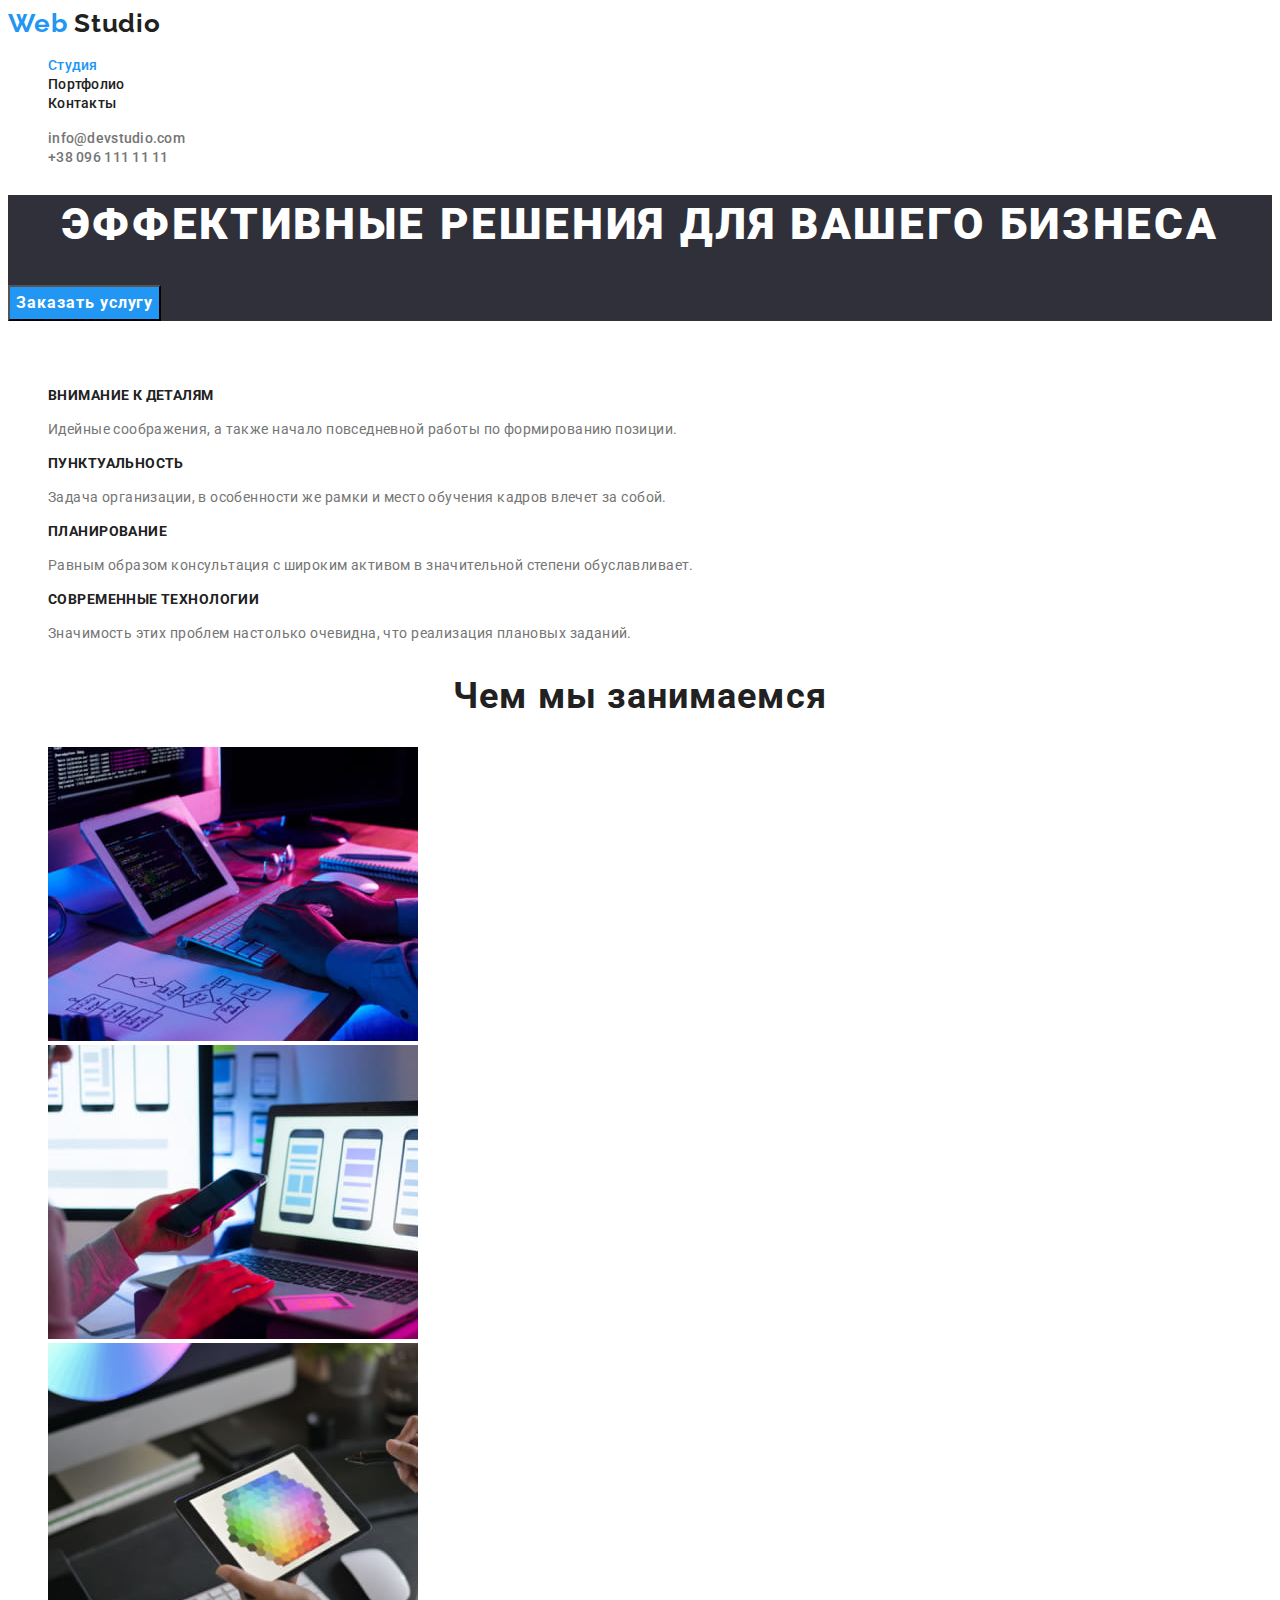
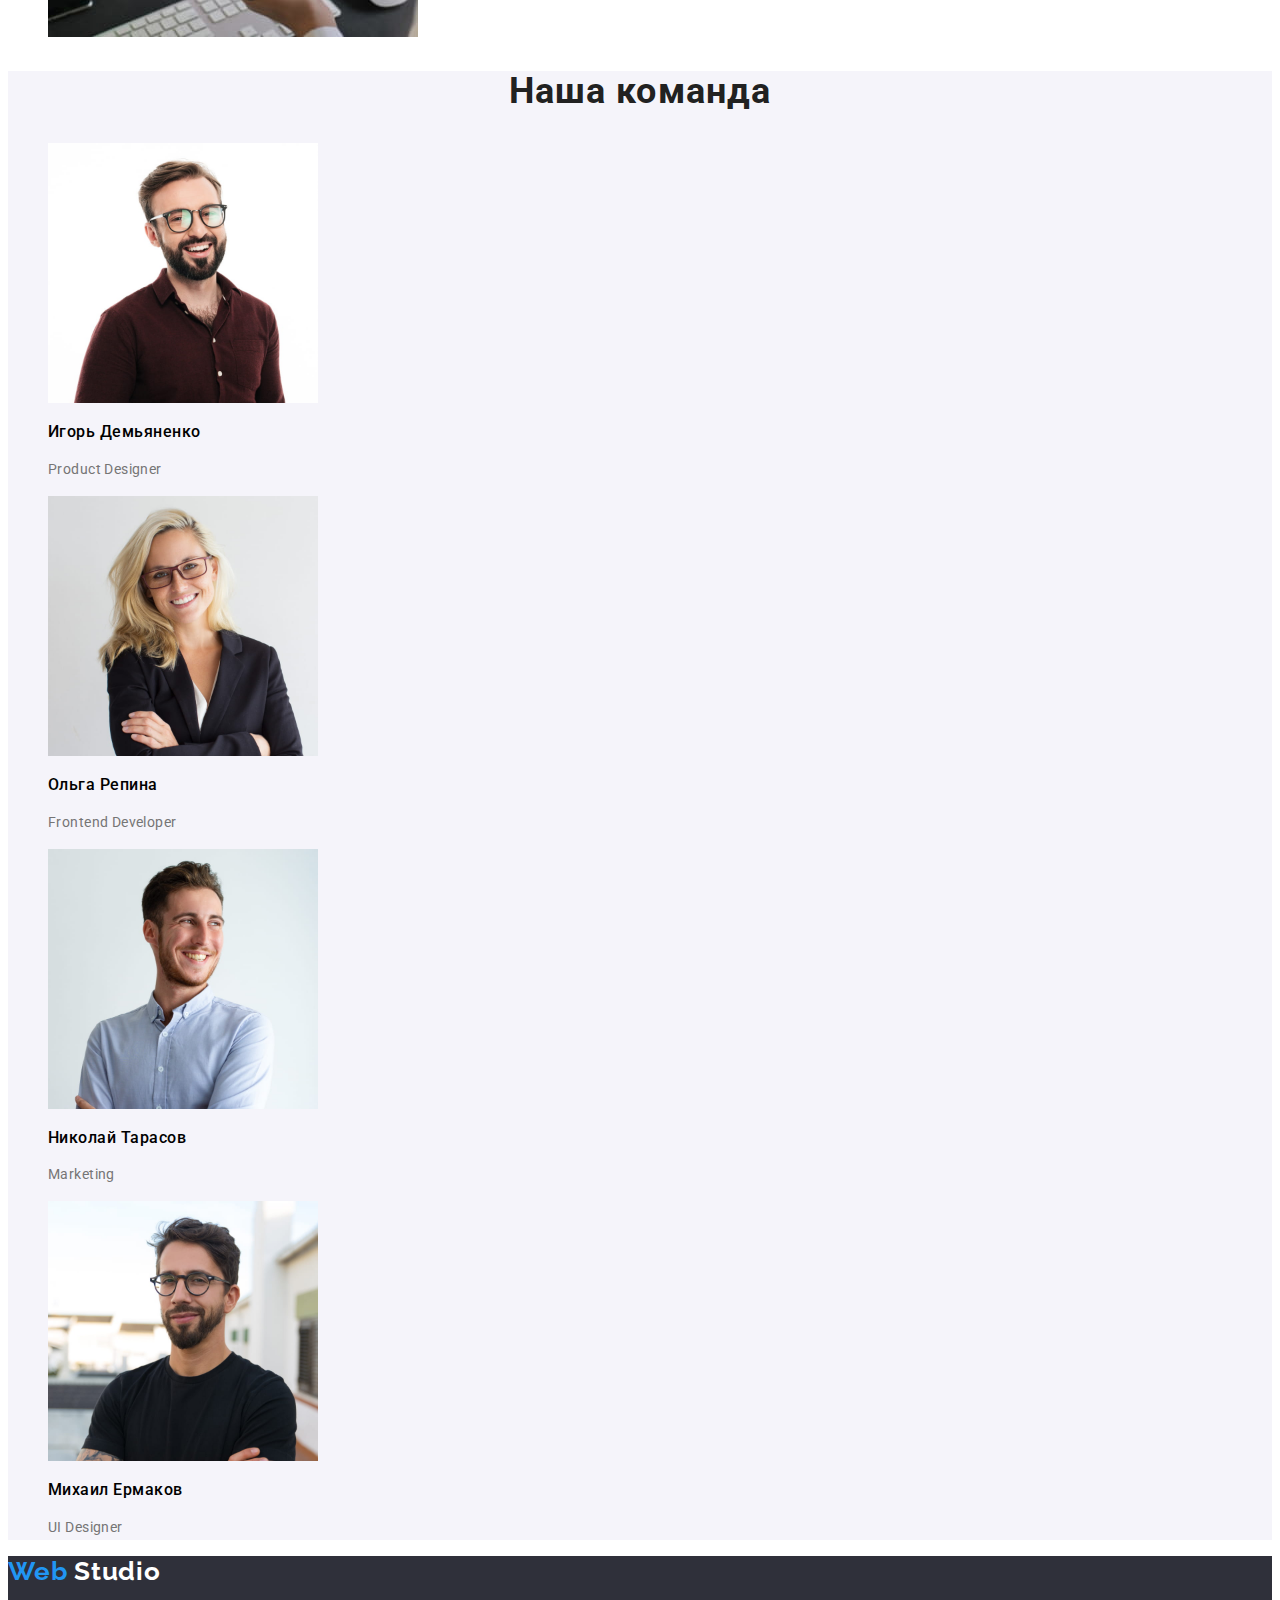
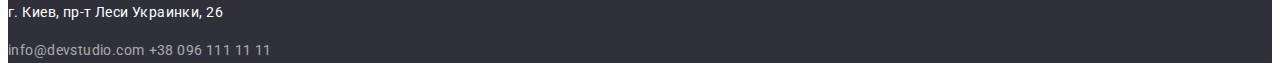
<file: index.html>
<!DOCTYPE html>
<html lang="ru">
  <head>
    <meta charset="UTF-8" />
    <meta http-equiv="X-UA-Compatible" content="IE=edge" />
    <meta name="viewport" content="width=device-width, initial-scale=1.0" />
    <title>Document</title>
    <link
      href="https://fonts.googleapis.com/css2?family=Raleway:wght@700&family=Roboto:wght@400;500;700;900&display=swap"
      rel="stylesheet"
    />
    <link rel="stylesheet" href="./css/styles.css" />
  </head>
  <body>
    <!--Navigation-->
    <header>
      <nav>
        <a href="" class="logo">
          <span class="one-part">Web</span>
          <span class="second-part">Studio</span>
        </a>
        <ul class="site-nav list">
          <li><a href="" class="link current">Студия</a></li>
          <li><a href="./portfolio.html" class="link">Портфолио</a></li>
          <li><a href="" class="link">Контакты</a></li>
        </ul>
      </nav>
      <ul class="auth-nav list">
        <li>
          <a href="mailto:info@devstudio.com" class="contacts"
            >info@devstudio.com</a
          >
        </li>
        <li>
          <a href="tel:+380961111111" class="contacts">+38 096 111 11 11</a>
        </li>
      </ul>
    </header>
    <main>
      <!--Hero-->
      <section class="hero">
        <h1 class="hero-title">Эффективные решения для вашего бизнеса</h1>
        <button type="button" class="active-button">Заказать услугу</button>
      </section>

      <!--About us-->
      <section class="about-us">
        <h2 class="hidden">О нас</h2>
        <ul class="abuot-us list">
          <li>
            <h3 class="about-us-title">Внимание к деталям</h3>
            <p class="subtext">
              Идейные соображения, а также начало повседневной работы по
              формированию позиции.
            </p>
          </li>
          <li>
            <h3 class="about-us-title">Пунктуальность</h3>
            <p class="subtext">
              Задача организации, в особенности же рамки и место обучения кадров
              влечет за собой.
            </p>
          </li>
          <li>
            <h3 class="about-us-title">Планирование</h3>
            <p class="subtext">
              Равным образом консультация с широким активом в значительной
              степени обуславливает.
            </p>
          </li>
          <li>
            <h3 class="about-us-title">Современные технологии</h3>
            <p class="subtext">
              Значимость этих проблем настолько очевидна, что реализация
              плановых заданий.
            </p>
          </li>
        </ul>
      </section>
      <!--What are we doing-->
      <section class="work">
        <h2 class="work-title">Чем мы занимаемся</h2>
        <ul class="list">
          <li>
            <img src="./images/box1.jpg" width="370" alt="человек пишет код" />
          </li>
          <li>
            <img src="./images/box2.jpg" width="370" alt="разработка дизайна" />
          </li>
          <li>
            <img
              src="./images/box3.jpg"
              width="370"
              alt="выбор цветовой палитры"
            />
          </li>
        </ul>
      </section>
      <!--Our team-->
      <section class="teem">
        <h2 class="team-title-primary">Наша команда</h2>
        <ul class="list">
          <li>
            <img src="./images/img1.jpg" width="270" alt="Игорь Демьяненко" />
            <h3 class="team-title">Игорь Демьяненко</h3>
            <p class="subtext">Product Designer</p>
          </li>
          <li>
            <img src="./images/img2.jpg" width="270" alt="Ольга Репина" />
            <h3 class="team-title">Ольга Репина</h3>
            <p class="subtext">Frontend Developer</p>
          </li>
          <li>
            <img src="./images/img3.jpg" width="270" alt="Николай Тарасов" />
            <h3 class="team-title">Николай Тарасов</h3>
            <p class="subtext">Marketing</p>
          </li>
          <li>
            <img src="./images/img4.jpg" width="270" alt="Михаил Ермаков" />
            <h3 class="team-title">Михаил Ермаков</h3>
            <p class="subtext">UI Designer</p>
          </li>
        </ul>
      </section>
    </main>
    <footer>
      <a href="" class="logo">
        <span class="one-part">Web</span>
        <span class="second-part-footer">Studio</span>
      </a>
      <address>
        <p class="where-is">г. Киев, пр-т Леси Украинки, 26</p>
        <a href="mailto:info@devstudio.com" class="contacts-footer"
          >info@devstudio.com</a
        >
        <a href="tel:+380961111111" class="contacts-footer">+38 096 111 11 11</a>
      </address>
    </footer>
  </body>
</html>
</file>
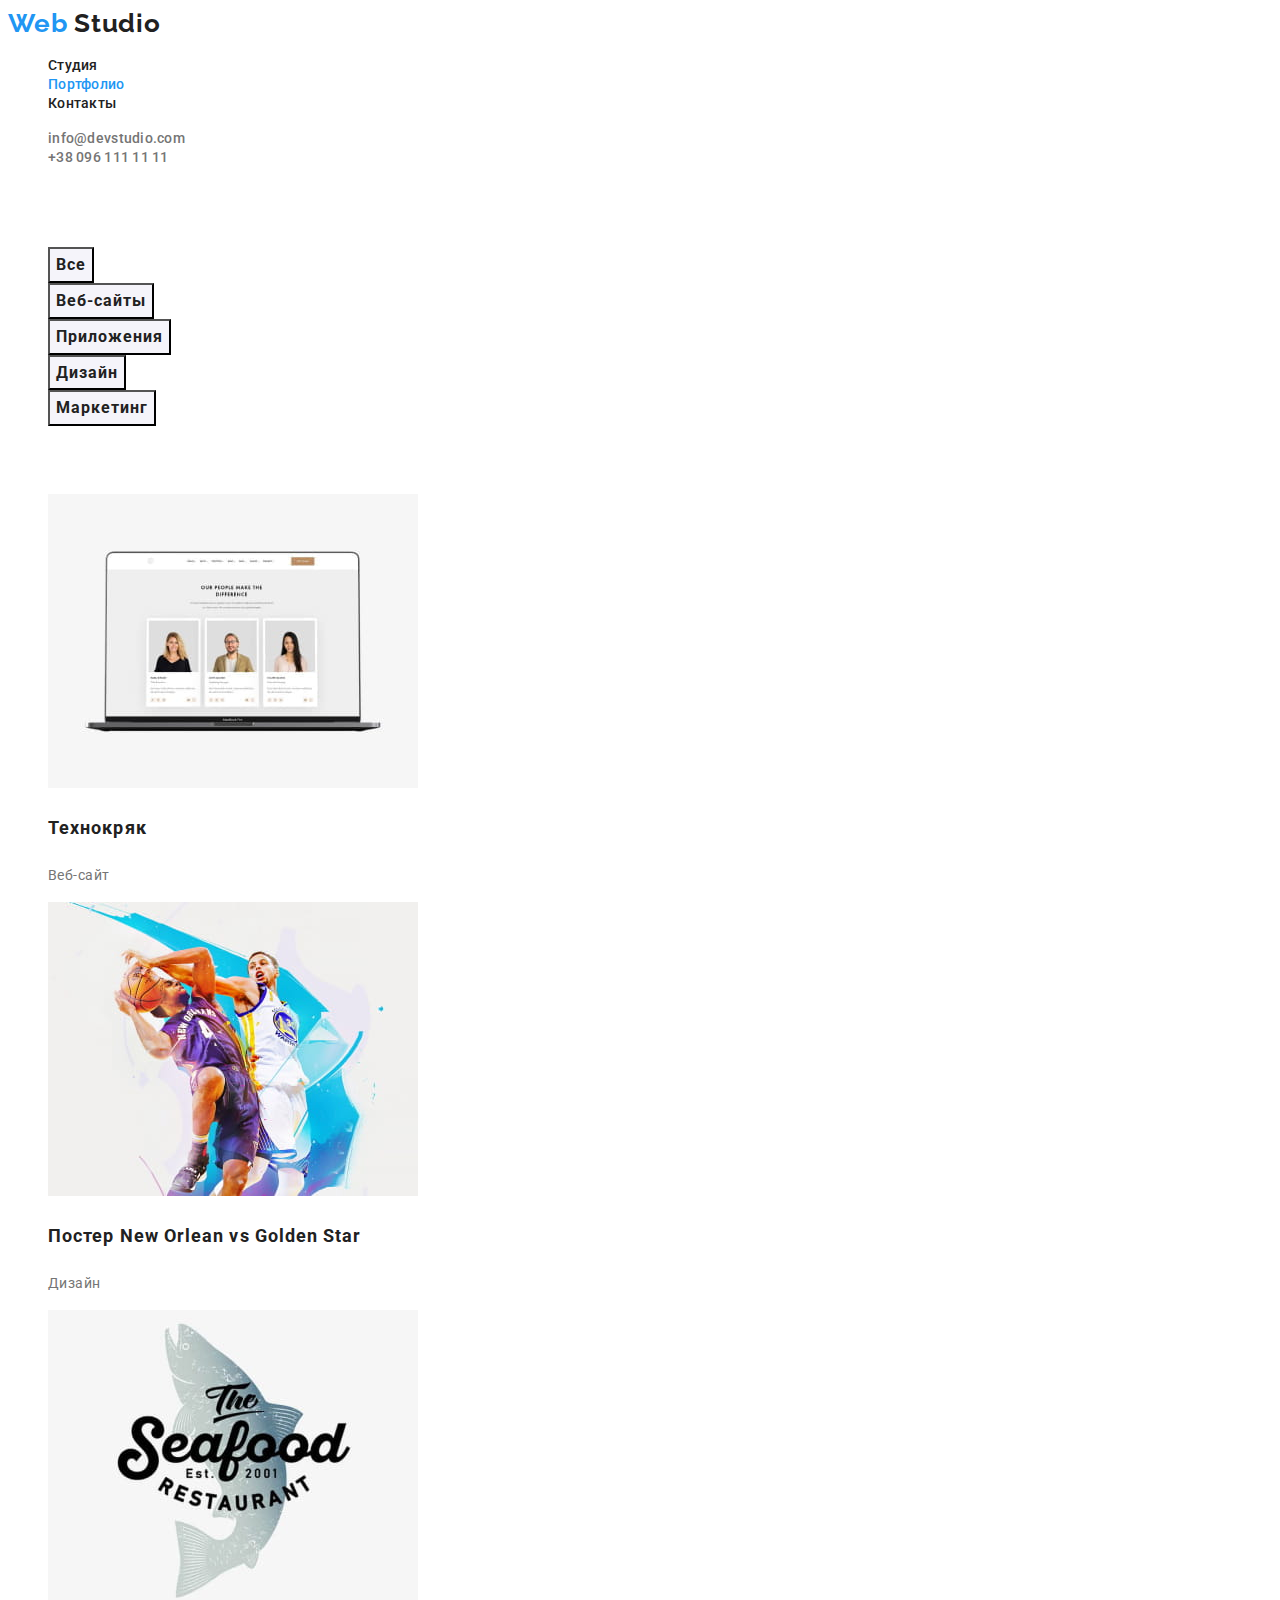
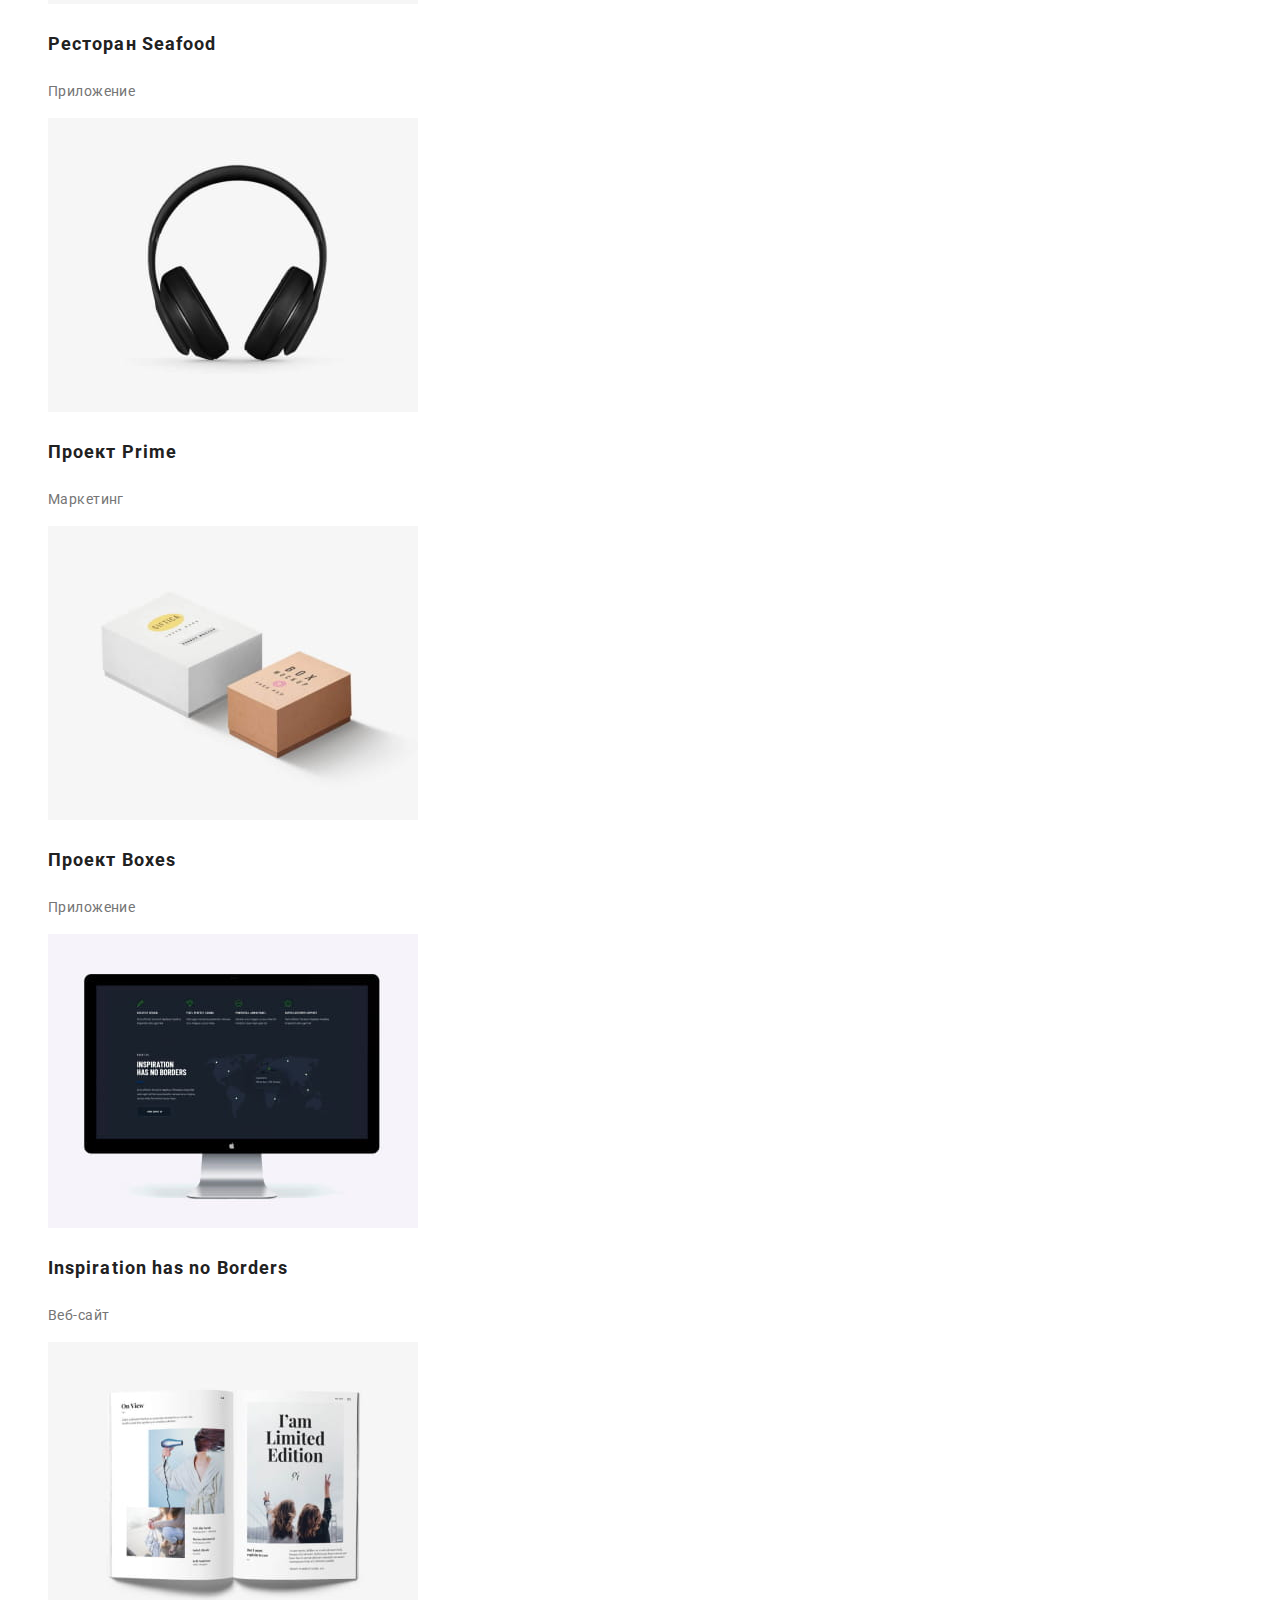
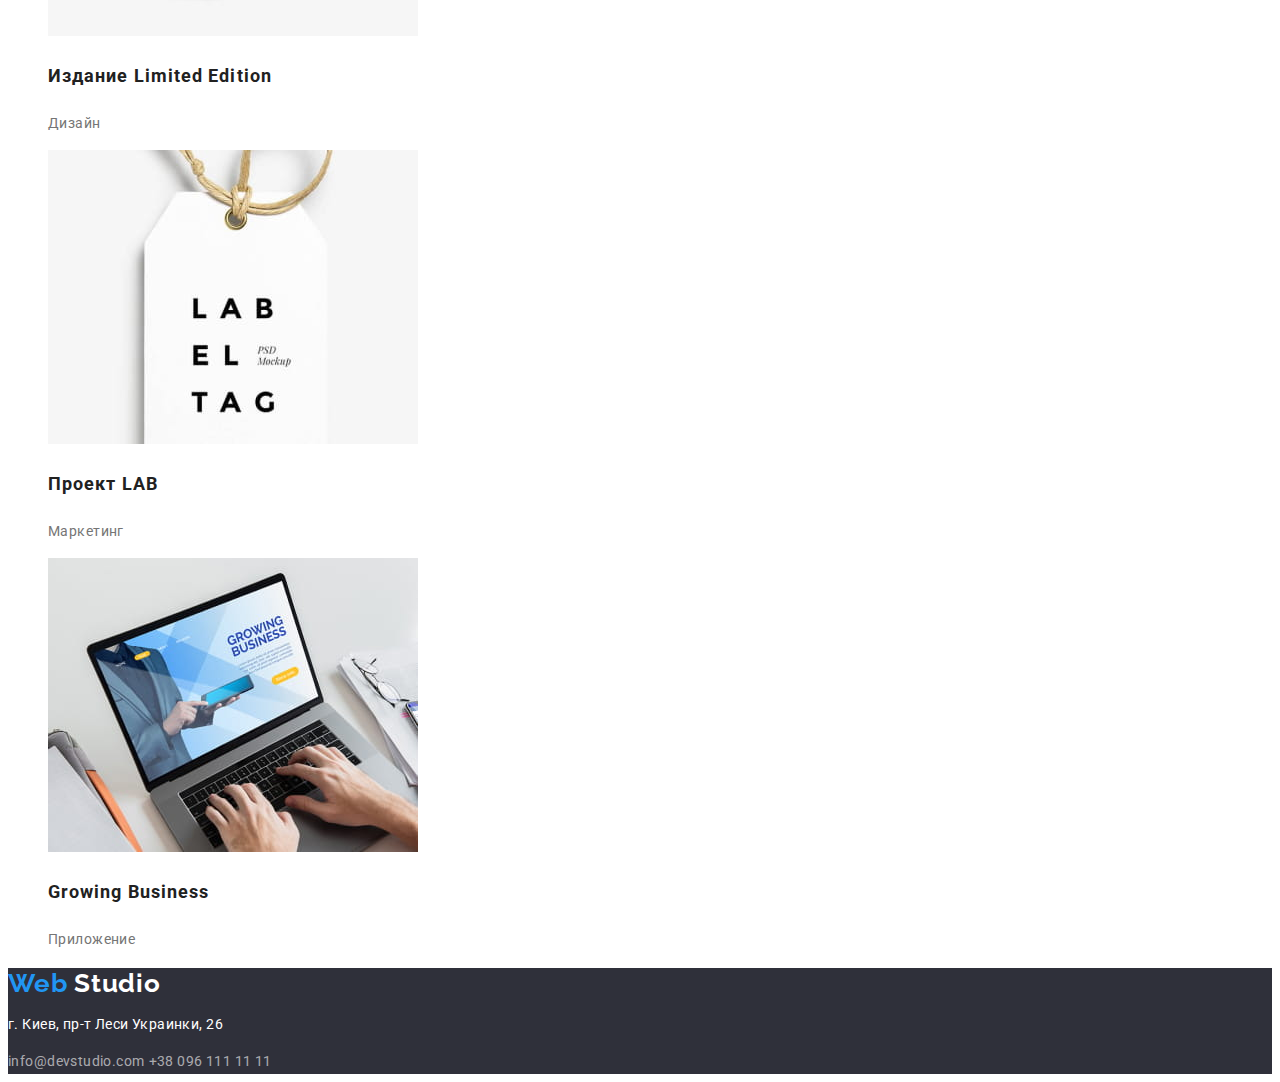
<file: portfolio.html>
<!DOCTYPE html>
<html lang="en">
  <head>
    <meta charset="UTF-8" />
    <meta http-equiv="X-UA-Compatible" content="IE=edge" />
    <meta name="viewport" content="width=device-width, initial-scale=1.0" />
    <title>Document</title>
    <link
      href="https://fonts.googleapis.com/css2?family=Raleway:wght@700&family=Roboto:wght@400;500;700;900&display=swap"
      rel="stylesheet"
    />
    <link rel="stylesheet" href="./css/styles.css" />
  </head>
  <body>
    <header>
      <nav>
        <a href="" class="logo">
          <span class="one-part">Web</span>
          <span class="second-part">Studio</span>
        </a>
        <ul class="site-nav list">
          <li><a href="./index.html" class="link">Студия</a></li>
          <li><a href="./portfolio.html" class="link current">Портфолио</a></li>
          <li><a href="" class="link">Контакты</a></li>
        </ul>
      </nav>
      <ul class="auth-nav list">
        <li>
          <a href="mailto:info@devstudio.com" class="contacts"
            >info@devstudio.com</a
          >
        </li>
        <li>
          <a href="tel:+380961111111" class="contacts">+38 096 111 11 11</a>
        </li>
      </ul>
    </header>
    <main>
      <section>
        <h1 class="hidden">Кнопки</h1>
        <ul class="section-button list">
          <li>
            <button type="button" class="inactive-button">Все</button>
          </li>
          <li>
            <button type="button" class="inactive-button">Веб-сайты</button>
          </li>
          <li>
            <button type="button" class="inactive-button">Приложения</button>
          </li>
          <li>
            <button type="button" class="inactive-button">Дизайн</button>
          </li>
          <li>
            <button type="button" class="inactive-button">Маркетинг</button>
          </li>
        </ul>
        <h2 class="hidden">О нас</h2>
        <ul class="portfolio-nav list">
          <li>
            <img 
              src="./images/img91.jpg" 
              width="370" 
              alt="Технокряк" />
            <h3 class="portfolio-title">Технокряк</h3>
            <p class="subtext">Веб-сайт</p>
          </li>
          <li>
            <img
              src="./images/img11.jpg"
              width="370"
              alt="Постер New Orlean vs Golden Star"
            />
            <h3 class="portfolio-title">Постер New Orlean vs Golden Star</h3>
            <p class="subtext">Дизайн</p>
          </li>
          <li>
            <img
              src="./images/img21.jpg"
              width="370"
              alt="Ресторан Seafood"
            />
            <h3 class="portfolio-title">Ресторан Seafood</h3>
            <p class="subtext">Приложение</p>
          </li>
          <li>
            <img 
              src="./images/img31.jpg" 
              width="370" 
              alt="Проект Prime" />
            <h3 class="portfolio-title">Проект Prime</h3>
            <p class="subtext">Маркетинг</p>
          </li>
          <li>
            <img 
              src="./images/img41.jpg" 
              width="370" 
              alt="Проект Boxes" />
            <h3 class="portfolio-title">Проект Boxes</h3>
            <p class="subtext">Приложение</p>
          </li>
          <li>
            <img
              src="./images/img51.jpg"
              width="370"
              alt="Inspiration has no Borders"
            />
            <h3 class="portfolio-title">Inspiration has no Borders</h3>
            <p class="subtext">Веб-сайт</p>
          </li>
          <li>
            <img
              src="./images/img61.jpg"
              width="370"
              alt="Издание Limited Edition"
            />
            <h3 class="portfolio-title">Издание Limited Edition</h3>
            <p class="subtext">Дизайн</p>
          </li>
          <li>
            <img 
              src="./images/img71.jpg" 
              width="370" 
              alt="Проект LAB" />
            <h3 class="portfolio-title">Проект LAB</h3>
            <p class="subtext">Маркетинг</p>
          </li>
          <li>
            <img
              src="./images/img81.jpg"
              width="370"
              alt="Growing Business"
            />
            <h3 class="portfolio-title">Growing Business</h3>
            <p class="subtext">Приложение</p>
          </li>
        </ul>
      </section>
    </main>
    <footer>
      <a href="" class="logo">
        <span class="one-part">Web</span>
        <span class="second-part-footer">Studio</span>
      </a>
      <address>
        <p class="where-is">г. Киев, пр-т Леси Украинки, 26</p>
        <a href="mailto:info@devstudio.com" class="contacts-footer"
          >info@devstudio.com</a
        >
        <a href="tel:+380961111111" class="contacts-footer">+38 096 111 11 11</a>
      </address>
    </footer>
  </body>
</html>
</file>
<file: css/styles.css>
/* Основной цвет фона FFFFFF и 2F303A */
/* Основной цвет текста  #757575*/
/* Дополнительный цвет текста #212121 rgba(255, 255, 255, 0.6);*/
/* Интереактив #2196F3; */

:root {
  --primary-text-color: #212121;
  --sub-text-color: #757575;
  --accent-text-color: #2196f3;
  --primary-bg-color: #2f303a;
  --second-bg-color: #f5f4fa;
}

body {
  background-color: #ffffff;

  font-family: Roboto, sans-serif;
}

.list {
  list-style: none;
}

/* Logo */
.logo {
  font-family: Raleway;
  font-weight: 700;
  font-size: 26px;
  line-height: 1.19;
  letter-spacing: 0.03em;
  text-decoration: none;
}

.logo .one-part {
  color: var(--accent-text-color);
}

.logo .second-part {
  color: var(--primary-text-color);
}

.logo .second-part-footer {
  color: #ffffff;
}

/* Site nav */
.site-nav .link {
  color: var(--primary-text-color);
  font-weight: 500;
  font-size: 14px;
  line-height: 1.14;
  letter-spacing: 0.02em;
  text-decoration: none;
}

.site-nav .link:hover,
.site-nav .link:focus {
  color: var(--accent-text-color);
}

.site-nav .link.current {
  color: var(--accent-text-color);
}

.contacts {
  color: var(--sub-text-color);
  font-weight: 500;
  font-size: 14px;
  line-height: 1.14;
  letter-spacing: 0.02em;
  text-decoration: none;
}

.contacts-footer {
  font-size: 14px;
  line-height: 1.71;
  letter-spacing: 0.03em;
  color: rgba(255, 255, 255, 0.6);
  text-decoration: none;
}

.contacts:hover,
.contacts:focus {
  color: var(--accent-text-color);
}

/* Title */
.about-us-title {
  color: var(--primary-text-color);
  letter-spacing: 0.03em;
  font-weight: 700;
  font-size: 14px;
  line-height: 1.14;
  text-transform: uppercase;
}

.portfolio-title {
  color: var(--primary-text-color);
  font-weight: 700;
  line-height: 1.14;
  font-size: 18px;
  line-height: 2;
  letter-spacing: 0.06em;
}

.work-title,
.team-title-primary {
  color: var(--primary-text-color);
  font-weight: 700;
  font-size: 36px;
  line-height: 1.16;
  text-align: center;
  letter-spacing: 0.03em;
}
.team-title {
  font-weight: 500;
  font-size: 16px;
  line-height: 1.18;
  letter-spacing: 0.03em;
}

.hidden {
  color: rgba(0, 0, 0, 0);
}

/* Hero */
.hero-title {
  color: #ffffff;
  font-weight: 900;
  font-size: 44px;
  line-height: 1.36;
  text-align: center;
  letter-spacing: 0.06em;
  text-transform: uppercase;
}

/* subtext */
.subtext {
  font-family: Roboto;
  color: var(--sub-text-color);
  font-weight: 400;
  letter-spacing: 0.03em;
  font-size: 14px;
  line-height: 1.71;
}

.where-is {
  color: #ffffff;
  font-weight: 400;
  font-size: 14px;
  line-height: 1.71;
  letter-spacing: 0.03em;
}

address {
  font-style: normal;
}



/* Background */
.hero,
footer {
  background-color: var(--primary-bg-color);
}

.teem {
  background-color: var(--second-bg-color);
}

/* Button */
.active-button {
  font-family: Roboto;
  background-color: var(--accent-text-color);
  color: #ffffff;
  font-weight: 700;
  font-size: 16px;
  line-height: 1.87;
  letter-spacing: 0.06em;
}

.inactive-button {
  font-family: Roboto;
  background-color: var(--second-bg-color);
  color: var(--primary-text-color);
  font-weight: 700;
  font-size: 16px;
  line-height: 1.87;
  letter-spacing: 0.06em;
}

.inactive-button:focus,
.inactive-button:hover {
  background-color: var(--accent-text-color);
  color: #ffffff;
}
</file>
